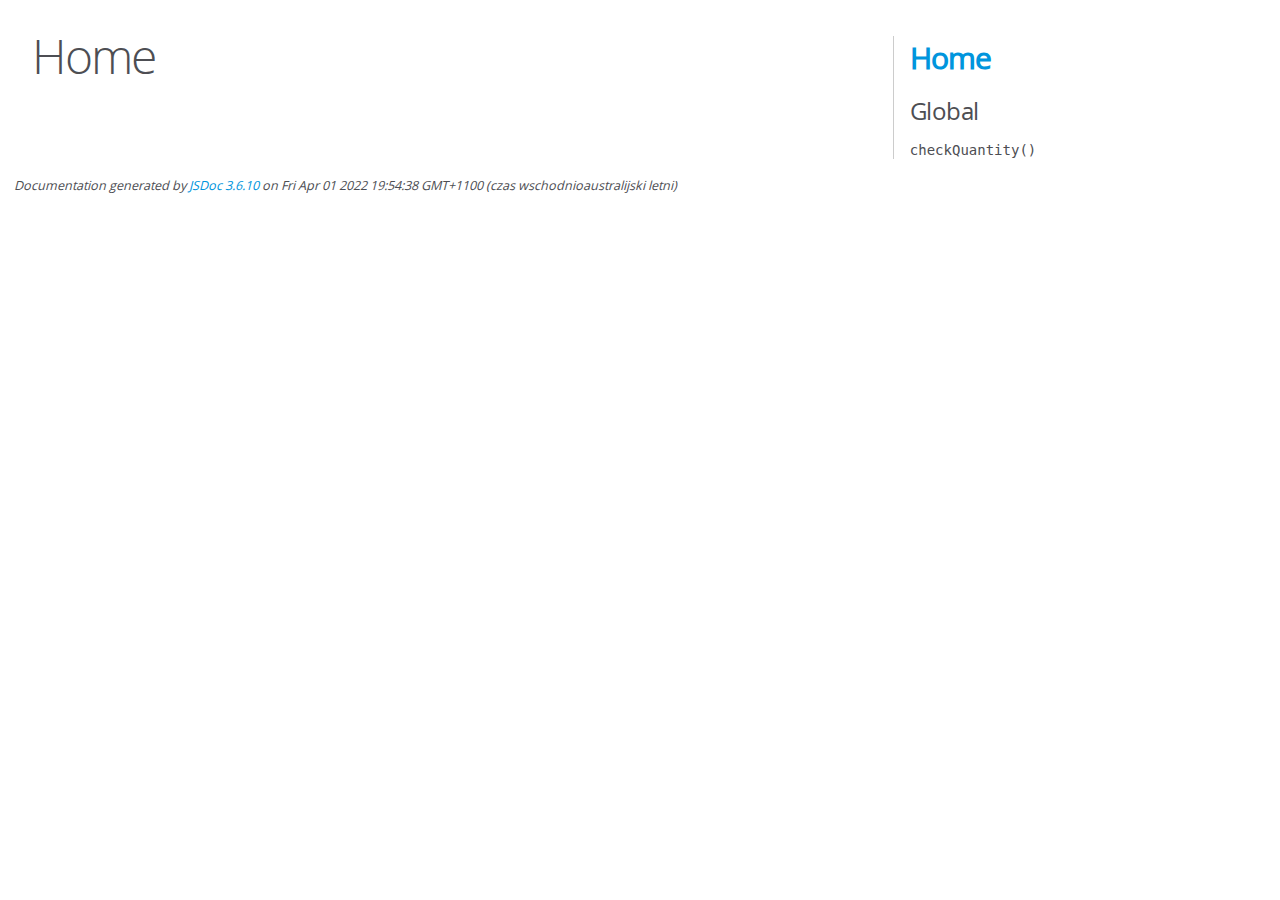
<file: out/index.html>
<!DOCTYPE html>
<html lang="en">
<head>
    <meta charset="utf-8">
    <title>JSDoc: Home</title>

    <script src="scripts/prettify/prettify.js"> </script>
    <script src="scripts/prettify/lang-css.js"> </script>
    <!--[if lt IE 9]>
      <script src="//html5shiv.googlecode.com/svn/trunk/html5.js"></script>
    <![endif]-->
    <link type="text/css" rel="stylesheet" href="styles/prettify-tomorrow.css">
    <link type="text/css" rel="stylesheet" href="styles/jsdoc-default.css">
</head>

<body>

<div id="main">

    <h1 class="page-title">Home</h1>

    



    


    <h3> </h3>










    









</div>

<nav>
    <h2><a href="index.html">Home</a></h2><h3>Global</h3><ul><li><a href="global.html#checkQuantity()">checkQuantity()</a></li></ul>
</nav>

<br class="clear">

<footer>
    Documentation generated by <a href="https://github.com/jsdoc/jsdoc">JSDoc 3.6.10</a> on Fri Apr 01 2022 19:54:38 GMT+1100 (czas wschodnioaustralijski letni)
</footer>

<script> prettyPrint(); </script>
<script src="scripts/linenumber.js"> </script>
</body>
</html>
</file>
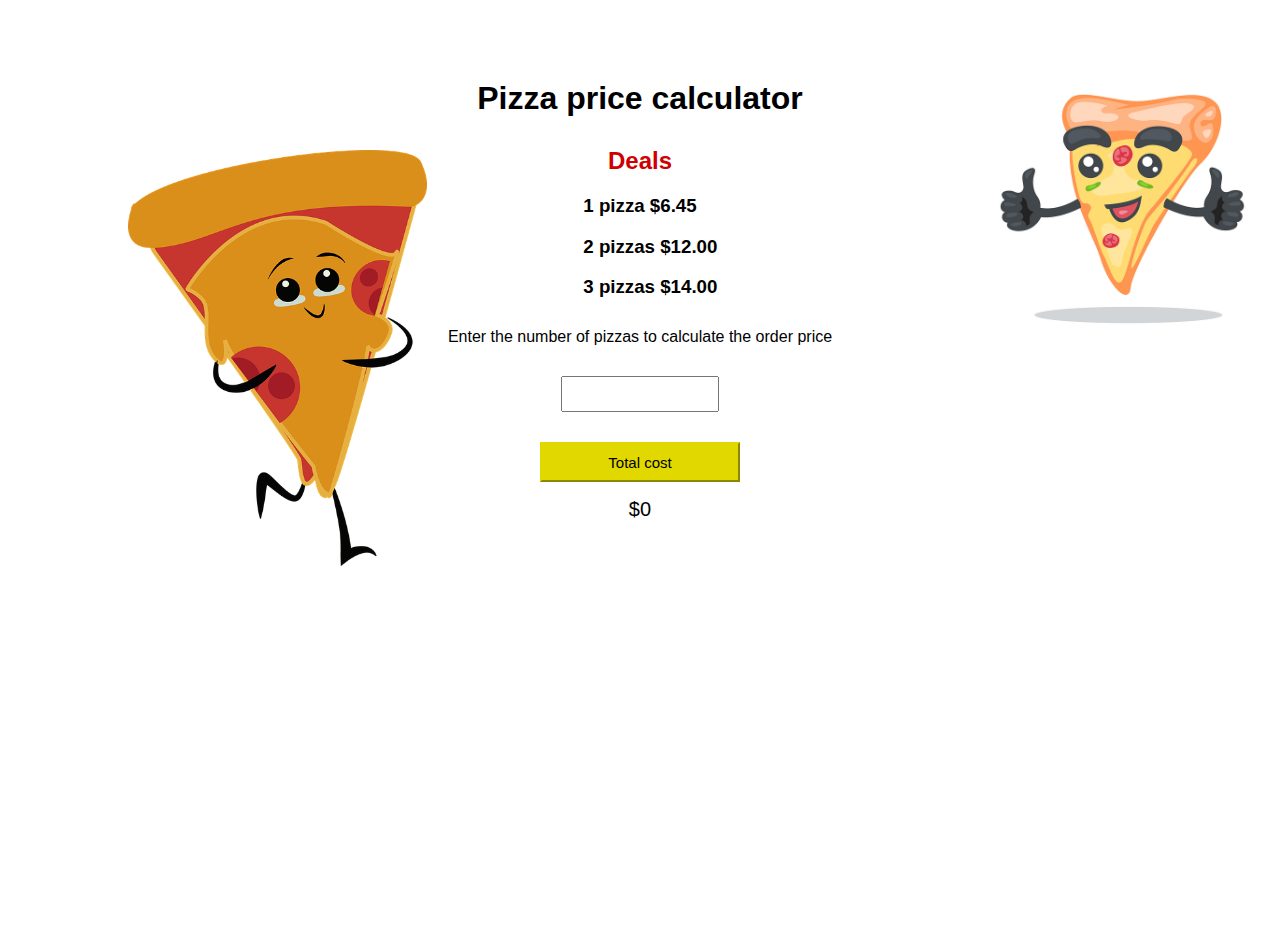
<file: order_form.html>
<!DOCTYPE html>
<html>
	<head>
	<meta charset="UTF-8">
	<title>Ordering form</title> 
	<!-- <script src="linked.js"></script> -->

</head>

<link rel="stylesheet" href="CSS/calcStyle.css">
<body>
	<div class="col-container">
		<div class="col" id="pizzaLeftCorner"></div>
		<div class="col">
			<h1>Pizza price calculator</h1>
			<h2>Deals</h2>
			<h3>1 pizza $6.45</h3>
			<h3>&nbsp;&nbsp;&nbsp 2 pizzas $12.00</h3>
			<h3>&nbsp;&nbsp;&nbsp 3 pizzas $14.00</h3>
			<p>Enter the number of pizzas to calculate the order price</p>
			<form action="#" method="post" id="orderForm" onsubmit="return checkQuantity()">
				
				<p>
					<!-- <label for="quantity">Enter number of pizzas wanted:</label> -->
					<input name="quantity" id="quantity">
					
				</p>
				<p>
					<input id ="calcBtn" value="Total cost" type="submit">

				</p>
			</form>
				<div id="message">$0</div>
				<script src="Scripts/script.js"></script>
		</div>
		<div class="col" id="pizzaRightCorner"></div>
	</div>
</body>
</html>
</file>
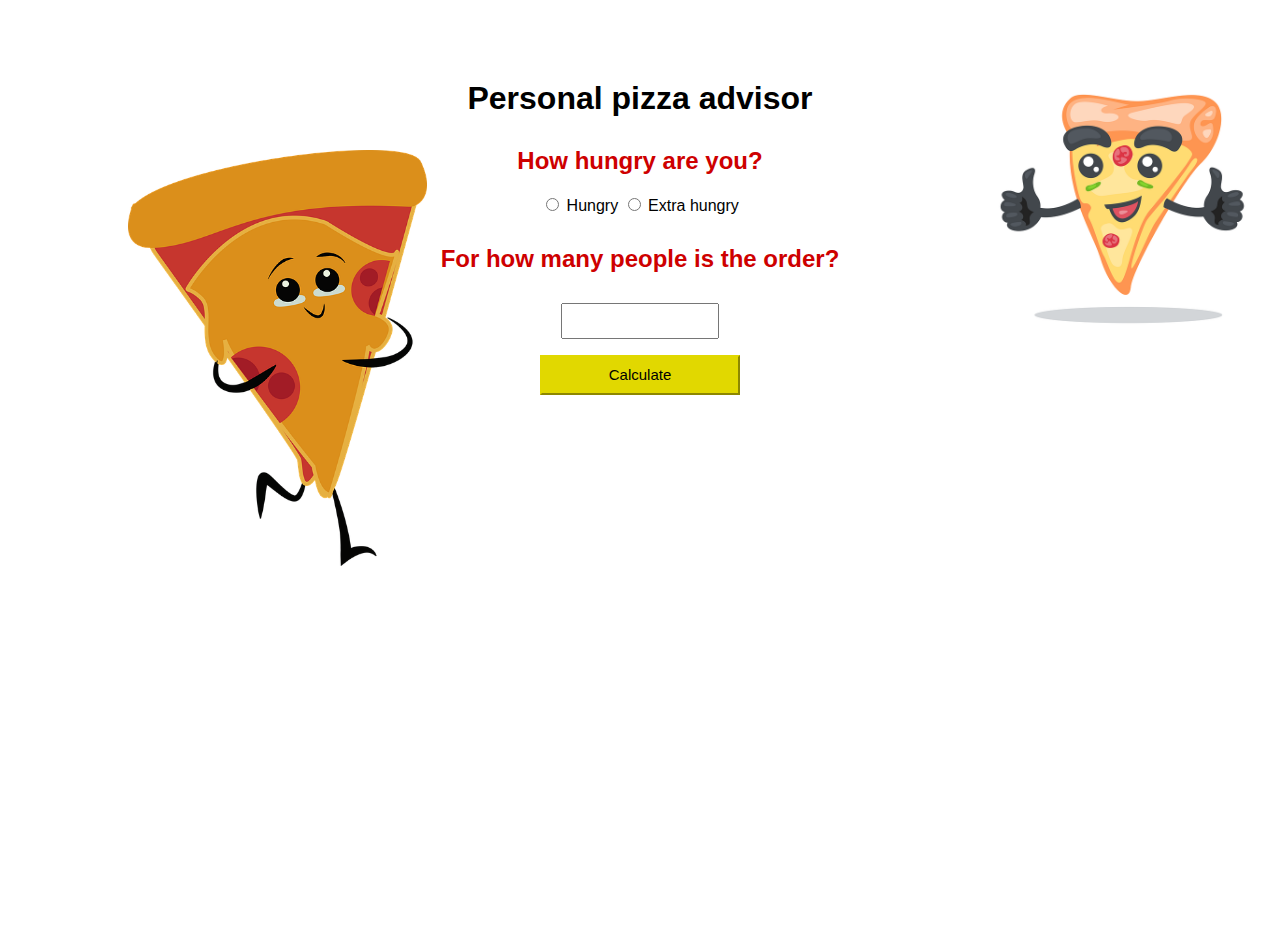
<file: pizza_advisor.html>
<!DOCTYPE html>
<html>
	<head>
	<meta charset="UTF-8">
	<title>Ordering form</title> 
</head>

<link rel="stylesheet" href="CSS/calcStyle.css">
<body>
	<div class="col-container">
		<div class="col" id="pizzaLeftCorner"></div>
		<div class="col">
			<h1>Personal pizza advisor</h1>
			<h2>How hungry are you?</h2>
			<div id="radioSection">
				<input type="radio" id="hungry" value="hungry" name="hungryValue" required>
				<label for="hungry">Hungry</label>
				<input type="radio" id="extraHungry" value="extraHungry" name="hungryValue">
				<label for="extraHungry">Extra hungry</label>
			</div>
			<h2>For how many people is the order?</h2>
				<p>
					<input name="quantity" id="quantity" required>
				</p>
				<button id ="calcBtn">Calculate</button>
				<div id="message"></div>
				<script src="Scripts/script.js"></script>
		</div>
		<div class="col" id="pizzaRightCorner"></div>
	</div>
</body>
</html>
</file>
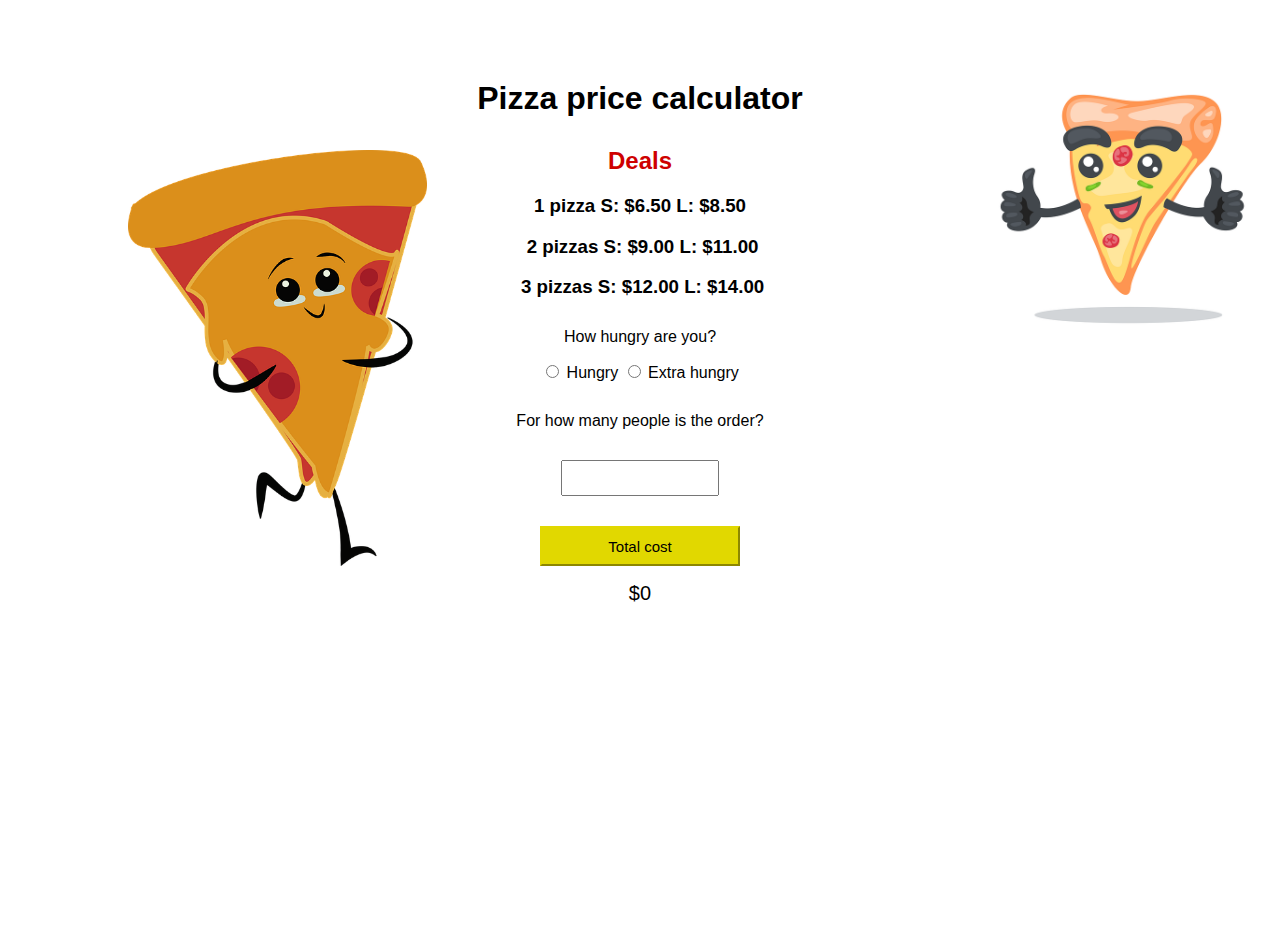
<file: pizza_calc.html>
<!DOCTYPE html>
<html>
	<head>
	<meta charset="UTF-8">
	<title>Ordering form</title> 
</head>

<link rel="stylesheet" href="CSS/calcStyle.css">
<body>
	<div class="col-container">
		<div class="col" id="pizzaLeftCorner"></div>
		<div class="col">
			<h1>Pizza price calculator</h1>
			<h2>Deals</h2>
			<h3>1 pizza S: $6.50 L: $8.50 </h3>
			<h3>&nbsp;2 pizzas S: $9.00 L: $11.00</h3>
			<h3>&nbsp;3 pizzas S: $12.00 L: $14.00</h3>
			<p>How hungry are you?</p>
			<div id="radioSection">
				<input type="radio" id="hungry" value="hungry" name="hungryValue">
				<label for="hungry">Hungry</label>
				<input type="radio" id="extraHungry" value="extraHungry" name="hungryValue">
				<label for="extraHungry">Extra hungry</label>
			</div>
			<p>For how many people is the order?</p>
			<!-- <form action="#" method="post" id="orderForm" onsubmit="return calculateThePrice()"> -->
				
				<p>
					<input name="quantity" id="quantity">
					
				</p>
				<p>
					<input id ="calcBtn" value="Total cost" type="submit">

				</p>
			<!-- </form> -->
				<div id="message">$0</div>
				<p id="recomendationMessage"></p>
				<script src="Scripts/script.js"></script>
		</div>
		<div class="col" id="pizzaRightCorner"></div>
	</div>
</body>
</html>
</file>
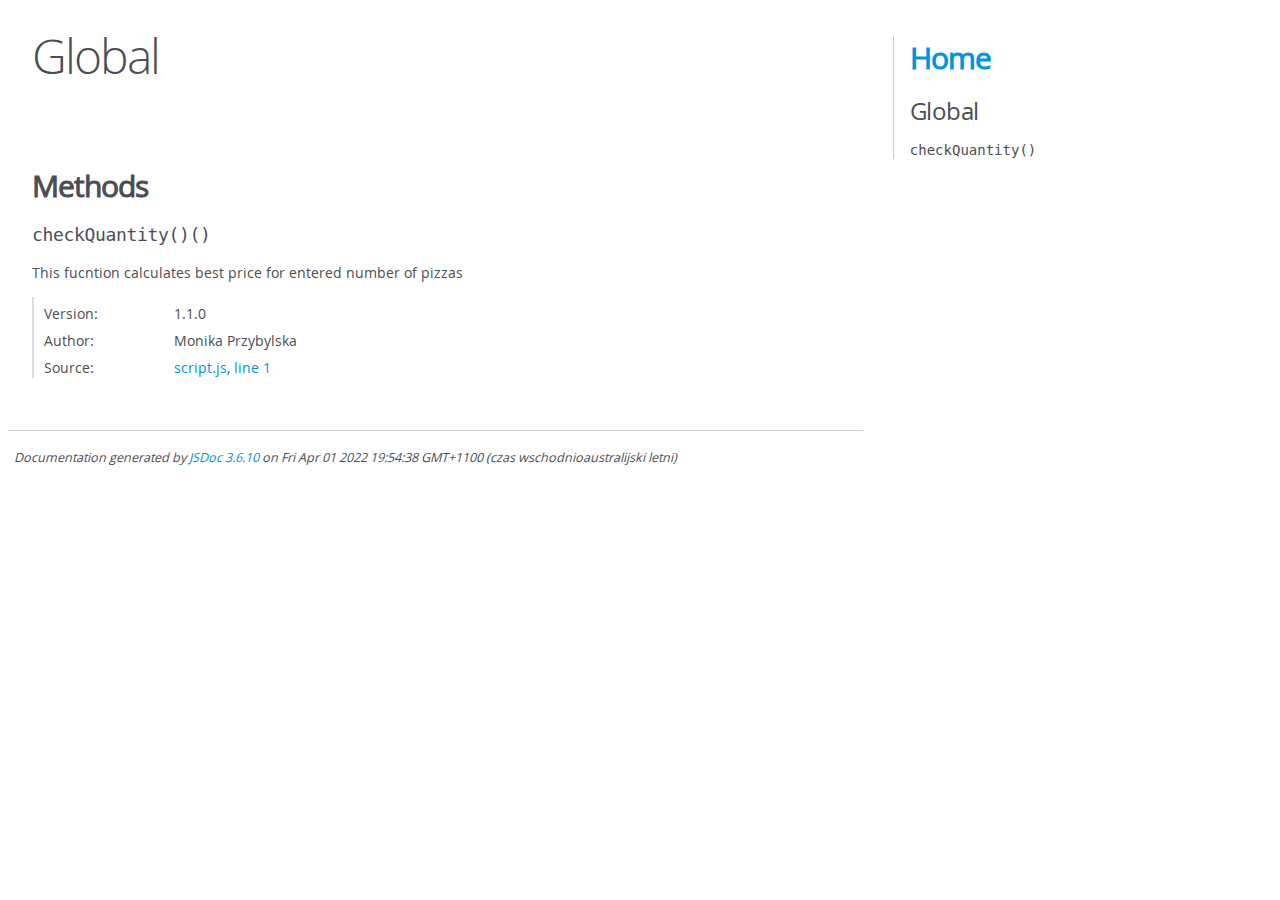
<file: out/global.html>
<!DOCTYPE html>
<html lang="en">
<head>
    <meta charset="utf-8">
    <title>JSDoc: Global</title>

    <script src="scripts/prettify/prettify.js"> </script>
    <script src="scripts/prettify/lang-css.js"> </script>
    <!--[if lt IE 9]>
      <script src="//html5shiv.googlecode.com/svn/trunk/html5.js"></script>
    <![endif]-->
    <link type="text/css" rel="stylesheet" href="styles/prettify-tomorrow.css">
    <link type="text/css" rel="stylesheet" href="styles/jsdoc-default.css">
</head>

<body>

<div id="main">

    <h1 class="page-title">Global</h1>

    




<section>

<header>
    
        <h2></h2>
        
    
</header>

<article>
    <div class="container-overview">
    
        

        


<dl class="details">

    

    

    

    

    

    

    

    

    

    

    

    

    

    

    

    
</dl>


        
    
    </div>

    

    

    

    

    

    

    

    
        <h3 class="subsection-title">Methods</h3>

        
            

    

    
    <h4 class="name" id="checkQuantity()"><span class="type-signature"></span>checkQuantity()<span class="signature">()</span><span class="type-signature"></span></h4>
    

    



<div class="description">
    This fucntion calculates best price for entered number of pizzas
</div>













<dl class="details">

    
    <dt class="tag-version">Version:</dt>
    <dd class="tag-version"><ul class="dummy"><li>1.1.0</li></ul></dd>
    

    

    

    

    

    

    

    

    
    <dt class="tag-author">Author:</dt>
    <dd class="tag-author">
        <ul>
            <li>Monika Przybylska</li>
        </ul>
    </dd>
    

    

    

    

    
    <dt class="tag-source">Source:</dt>
    <dd class="tag-source"><ul class="dummy"><li>
        <a href="script.js.html">script.js</a>, <a href="script.js.html#line1">line 1</a>
    </li></ul></dd>
    

    

    

    
</dl>




















        
    

    

    
</article>

</section>




</div>

<nav>
    <h2><a href="index.html">Home</a></h2><h3>Global</h3><ul><li><a href="global.html#checkQuantity()">checkQuantity()</a></li></ul>
</nav>

<br class="clear">

<footer>
    Documentation generated by <a href="https://github.com/jsdoc/jsdoc">JSDoc 3.6.10</a> on Fri Apr 01 2022 19:54:38 GMT+1100 (czas wschodnioaustralijski letni)
</footer>

<script> prettyPrint(); </script>
<script src="scripts/linenumber.js"> </script>
</body>
</html>
</file>
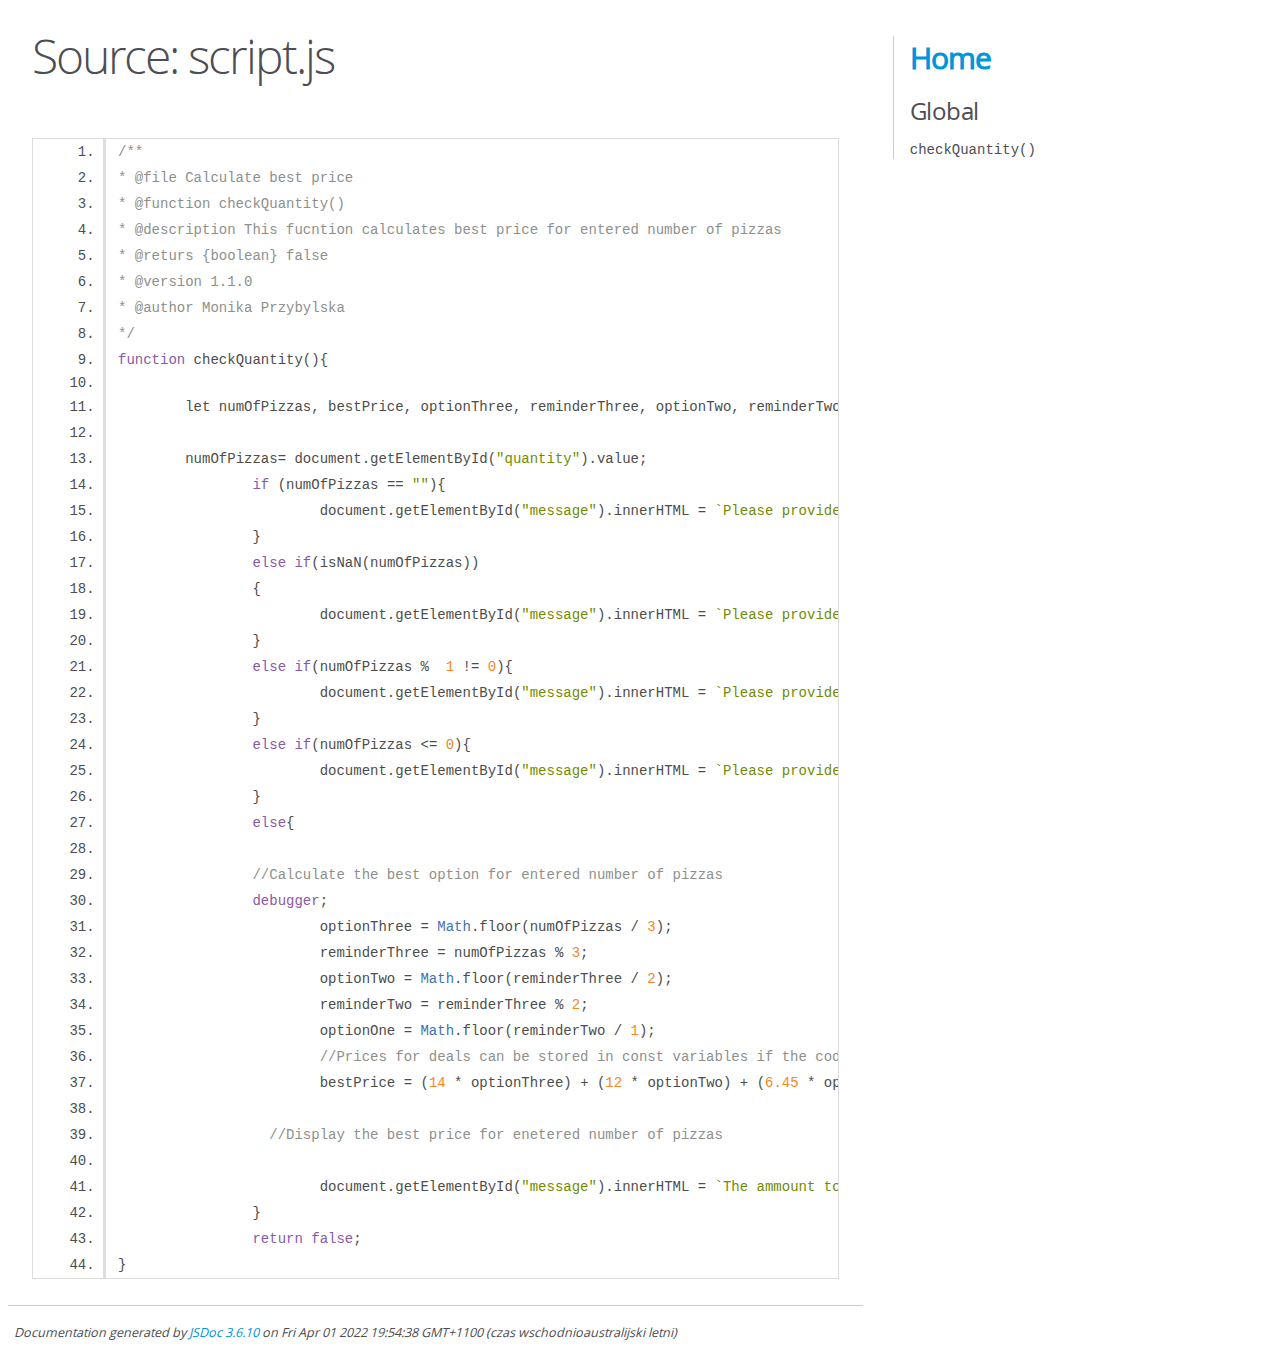
<file: out/script.js.html>
<!DOCTYPE html>
<html lang="en">
<head>
    <meta charset="utf-8">
    <title>JSDoc: Source: script.js</title>

    <script src="scripts/prettify/prettify.js"> </script>
    <script src="scripts/prettify/lang-css.js"> </script>
    <!--[if lt IE 9]>
      <script src="//html5shiv.googlecode.com/svn/trunk/html5.js"></script>
    <![endif]-->
    <link type="text/css" rel="stylesheet" href="styles/prettify-tomorrow.css">
    <link type="text/css" rel="stylesheet" href="styles/jsdoc-default.css">
</head>

<body>

<div id="main">

    <h1 class="page-title">Source: script.js</h1>

    



    
    <section>
        <article>
            <pre class="prettyprint source linenums"><code>/** 
* @file Calculate best price   
* @function checkQuantity()
* @description This fucntion calculates best price for entered number of pizzas
* @returs {boolean} false
* @version 1.1.0
* @author Monika Przybylska
*/
function checkQuantity(){

	let numOfPizzas, bestPrice, optionThree, reminderThree, optionTwo, reminderTwo, optionOne ;
	
	numOfPizzas= document.getElementById("quantity").value;
		if (numOfPizzas == ""){
			document.getElementById("message").innerHTML = `Please provide a number`;
		}
		else if(isNaN(numOfPizzas))
		{
			document.getElementById("message").innerHTML = `Please provide a number`;
		}
		else if(numOfPizzas %  1 != 0){
			document.getElementById("message").innerHTML = `Please provide a number`;
		}
		else if(numOfPizzas &lt;= 0){
			document.getElementById("message").innerHTML = `Please provide a number`;
		}
		else{
		
		//Calculate the best option for entered number of pizzas
		debugger;
			optionThree = Math.floor(numOfPizzas / 3);
			reminderThree = numOfPizzas % 3;
			optionTwo = Math.floor(reminderThree / 2);
			reminderTwo = reminderThree % 2;
			optionOne = Math.floor(reminderTwo / 1);
			//Prices for deals can be stored in const variables if the code gets longer
			bestPrice = (14 * optionThree) + (12 * optionTwo) + (6.45 * optionOne);
		
		  //Display the best price for enetered number of pizzas
			
			document.getElementById("message").innerHTML = `The ammount to pay is $ ${bestPrice}`;
		}
		return false;
}	</code></pre>
        </article>
    </section>




</div>

<nav>
    <h2><a href="index.html">Home</a></h2><h3>Global</h3><ul><li><a href="global.html#checkQuantity()">checkQuantity()</a></li></ul>
</nav>

<br class="clear">

<footer>
    Documentation generated by <a href="https://github.com/jsdoc/jsdoc">JSDoc 3.6.10</a> on Fri Apr 01 2022 19:54:38 GMT+1100 (czas wschodnioaustralijski letni)
</footer>

<script> prettyPrint(); </script>
<script src="scripts/linenumber.js"> </script>
</body>
</html>
</file>
<file: out/styles/prettify-tomorrow.css>
/* Tomorrow Theme */
/* Original theme - https://github.com/chriskempson/tomorrow-theme */
/* Pretty printing styles. Used with prettify.js. */
/* SPAN elements with the classes below are added by prettyprint. */
/* plain text */
.pln {
  color: #4d4d4c; }

@media screen {
  /* string content */
  .str {
    color: #718c00; }

  /* a keyword */
  .kwd {
    color: #8959a8; }

  /* a comment */
  .com {
    color: #8e908c; }

  /* a type name */
  .typ {
    color: #4271ae; }

  /* a literal value */
  .lit {
    color: #f5871f; }

  /* punctuation */
  .pun {
    color: #4d4d4c; }

  /* lisp open bracket */
  .opn {
    color: #4d4d4c; }

  /* lisp close bracket */
  .clo {
    color: #4d4d4c; }

  /* a markup tag name */
  .tag {
    color: #c82829; }

  /* a markup attribute name */
  .atn {
    color: #f5871f; }

  /* a markup attribute value */
  .atv {
    color: #3e999f; }

  /* a declaration */
  .dec {
    color: #f5871f; }

  /* a variable name */
  .var {
    color: #c82829; }

  /* a function name */
  .fun {
    color: #4271ae; } }
/* Use higher contrast and text-weight for printable form. */
@media print, projection {
  .str {
    color: #060; }

  .kwd {
    color: #006;
    font-weight: bold; }

  .com {
    color: #600;
    font-style: italic; }

  .typ {
    color: #404;
    font-weight: bold; }

  .lit {
    color: #044; }

  .pun, .opn, .clo {
    color: #440; }

  .tag {
    color: #006;
    font-weight: bold; }

  .atn {
    color: #404; }

  .atv {
    color: #060; } }
/* Style */
/*
pre.prettyprint {
  background: white;
  font-family: Consolas, Monaco, 'Andale Mono', monospace;
  font-size: 12px;
  line-height: 1.5;
  border: 1px solid #ccc;
  padding: 10px; }
*/

/* Specify class=linenums on a pre to get line numbering */
ol.linenums {
  margin-top: 0;
  margin-bottom: 0; }

/* IE indents via margin-left */
li.L0,
li.L1,
li.L2,
li.L3,
li.L4,
li.L5,
li.L6,
li.L7,
li.L8,
li.L9 {
  /* */ }

/* Alternate shading for lines */
li.L1,
li.L3,
li.L5,
li.L7,
li.L9 {
  /* */ }
</file>
<file: out/styles/jsdoc-default.css>
@font-face {
    font-family: 'Open Sans';
    font-weight: normal;
    font-style: normal;
    src: url('../fonts/OpenSans-Regular-webfont.eot');
    src:
        local('Open Sans'),
        local('OpenSans'),
        url('../fonts/OpenSans-Regular-webfont.eot?#iefix') format('embedded-opentype'),
        url('../fonts/OpenSans-Regular-webfont.woff') format('woff'),
        url('../fonts/OpenSans-Regular-webfont.svg#open_sansregular') format('svg');
}

@font-face {
    font-family: 'Open Sans Light';
    font-weight: normal;
    font-style: normal;
    src: url('../fonts/OpenSans-Light-webfont.eot');
    src:
        local('Open Sans Light'),
        local('OpenSans Light'),
        url('../fonts/OpenSans-Light-webfont.eot?#iefix') format('embedded-opentype'),
        url('../fonts/OpenSans-Light-webfont.woff') format('woff'),
        url('../fonts/OpenSans-Light-webfont.svg#open_sanslight') format('svg');
}

html
{
    overflow: auto;
    background-color: #fff;
    font-size: 14px;
}

body
{
    font-family: 'Open Sans', sans-serif;
    line-height: 1.5;
    color: #4d4e53;
    background-color: white;
}

a, a:visited, a:active {
    color: #0095dd;
    text-decoration: none;
}

a:hover {
    text-decoration: underline;
}

header
{
    display: block;
    padding: 0px 4px;
}

tt, code, kbd, samp {
    font-family: Consolas, Monaco, 'Andale Mono', monospace;
}

.class-description {
    font-size: 130%;
    line-height: 140%;
    margin-bottom: 1em;
    margin-top: 1em;
}

.class-description:empty {
    margin: 0;
}

#main {
    float: left;
    width: 70%;
}

article dl {
    margin-bottom: 40px;
}

article img {
  max-width: 100%;
}

section
{
    display: block;
    background-color: #fff;
    padding: 12px 24px;
    border-bottom: 1px solid #ccc;
    margin-right: 30px;
}

.variation {
    display: none;
}

.signature-attributes {
    font-size: 60%;
    color: #aaa;
    font-style: italic;
    font-weight: lighter;
}

nav
{
    display: block;
    float: right;
    margin-top: 28px;
    width: 30%;
    box-sizing: border-box;
    border-left: 1px solid #ccc;
    padding-left: 16px;
}

nav ul {
    font-family: 'Lucida Grande', 'Lucida Sans Unicode', arial, sans-serif;
    font-size: 100%;
    line-height: 17px;
    padding: 0;
    margin: 0;
    list-style-type: none;
}

nav ul a, nav ul a:visited, nav ul a:active {
    font-family: Consolas, Monaco, 'Andale Mono', monospace;
    line-height: 18px;
    color: #4D4E53;
}

nav h3 {
    margin-top: 12px;
}

nav li {
    margin-top: 6px;
}

footer {
    display: block;
    padding: 6px;
    margin-top: 12px;
    font-style: italic;
    font-size: 90%;
}

h1, h2, h3, h4 {
    font-weight: 200;
    margin: 0;
}

h1
{
    font-family: 'Open Sans Light', sans-serif;
    font-size: 48px;
    letter-spacing: -2px;
    margin: 12px 24px 20px;
}

h2, h3.subsection-title
{
    font-size: 30px;
    font-weight: 700;
    letter-spacing: -1px;
    margin-bottom: 12px;
}

h3
{
    font-size: 24px;
    letter-spacing: -0.5px;
    margin-bottom: 12px;
}

h4
{
    font-size: 18px;
    letter-spacing: -0.33px;
    margin-bottom: 12px;
    color: #4d4e53;
}

h5, .container-overview .subsection-title
{
    font-size: 120%;
    font-weight: bold;
    letter-spacing: -0.01em;
    margin: 8px 0 3px 0;
}

h6
{
    font-size: 100%;
    letter-spacing: -0.01em;
    margin: 6px 0 3px 0;
    font-style: italic;
}

table
{
    border-spacing: 0;
    border: 0;
    border-collapse: collapse;
}

td, th
{
    border: 1px solid #ddd;
    margin: 0px;
    text-align: left;
    vertical-align: top;
    padding: 4px 6px;
    display: table-cell;
}

thead tr
{
    background-color: #ddd;
    font-weight: bold;
}

th { border-right: 1px solid #aaa; }
tr > th:last-child { border-right: 1px solid #ddd; }

.ancestors, .attribs { color: #999; }
.ancestors a, .attribs a
{
    color: #999 !important;
    text-decoration: none;
}

.clear
{
    clear: both;
}

.important
{
    font-weight: bold;
    color: #950B02;
}

.yes-def {
    text-indent: -1000px;
}

.type-signature {
    color: #aaa;
}

.name, .signature {
    font-family: Consolas, Monaco, 'Andale Mono', monospace;
}

.details { margin-top: 14px; border-left: 2px solid #DDD; }
.details dt { width: 120px; float: left; padding-left: 10px;  padding-top: 6px; }
.details dd { margin-left: 70px; }
.details ul { margin: 0; }
.details ul { list-style-type: none; }
.details li { margin-left: 30px; padding-top: 6px; }
.details pre.prettyprint { margin: 0 }
.details .object-value { padding-top: 0; }

.description {
    margin-bottom: 1em;
    margin-top: 1em;
}

.code-caption
{
    font-style: italic;
    font-size: 107%;
    margin: 0;
}

.source
{
    border: 1px solid #ddd;
    width: 80%;
    overflow: auto;
}

.prettyprint.source {
    width: inherit;
}

.source code
{
    font-size: 100%;
    line-height: 18px;
    display: block;
    padding: 4px 12px;
    margin: 0;
    background-color: #fff;
    color: #4D4E53;
}

.prettyprint code span.line
{
  display: inline-block;
}

.prettyprint.linenums
{
  padding-left: 70px;
  -webkit-user-select: none;
  -moz-user-select: none;
  -ms-user-select: none;
  user-select: none;
}

.prettyprint.linenums ol
{
  padding-left: 0;
}

.prettyprint.linenums li
{
  border-left: 3px #ddd solid;
}

.prettyprint.linenums li.selected,
.prettyprint.linenums li.selected *
{
  background-color: lightyellow;
}

.prettyprint.linenums li *
{
  -webkit-user-select: text;
  -moz-user-select: text;
  -ms-user-select: text;
  user-select: text;
}

.params .name, .props .name, .name code {
    color: #4D4E53;
    font-family: Consolas, Monaco, 'Andale Mono', monospace;
    font-size: 100%;
}

.params td.description > p:first-child,
.props td.description > p:first-child
{
    margin-top: 0;
    padding-top: 0;
}

.params td.description > p:last-child,
.props td.description > p:last-child
{
    margin-bottom: 0;
    padding-bottom: 0;
}

.disabled {
    color: #454545;
}
</file>
<file: CSS/calcStyle.css>
html, body{
    height: 100%;
    margin: 0;
}
h1, h2, p{
    text-align: center;
    margin-top: 30px;
}
/* @keyframes changeColour {
    from {color: black;}
    to {color: #ce0000;}
} */
@keyframes moveRightPizza {
    0% { transform: translateY(0); }
    100% { transform: translateY(80px);}
}
h2{
    /* animation-name: changeColour;
    animation-duration: 3s;
    animation-iteration-count: infinite;  */
    color: #ce0000;
}
.col-container{
    margin-top: 50px;
    display: table;
    width: 100%; 
    height: 100%;
    font-family: Arial, Helvetica, sans-serif;
}
.col {
    display: table-cell; 
    width: 30%;
    text-align: center;
}
#pizzaRightCorner{
    background-image: url("../Pictures/pizza-g8e5f09224_640.png");
    background-position-x: right;
    background-size: 70%;
    background-repeat: no-repeat; 
    animation-name: moveRightPizza;
    animation-duration: 3s; 
    animation-iteration-count: infinite;
    animation-direction: alternate; 
}  
#pizzaLeftCorner{
    background-image: url("../Pictures/pizza-gdc4bb29d7_640.png");
    background-position-x: right;
    background-position-y: 100px;
    background-size: 70%;
    background-repeat: no-repeat;
}

#calcBtn{
    height: 40px;
    width: 200px; 
    background-color: #e1d800;
    border-color: #e1d800;
    font-size: 15px;
}
#calcBtn:hover {
    box-shadow: 0 12px 16px 0 rgba(0,0,0,0.24),0 17px 50px 0 rgba(0,0,0,0.19);
  }
#quantity{
    height: 30px;
    width: 150px;
    text-align: center;
}
#message{
    text-align: center;
    font-size: 20px;
}
#radioSection{
    text-align: center;
}
</file>
